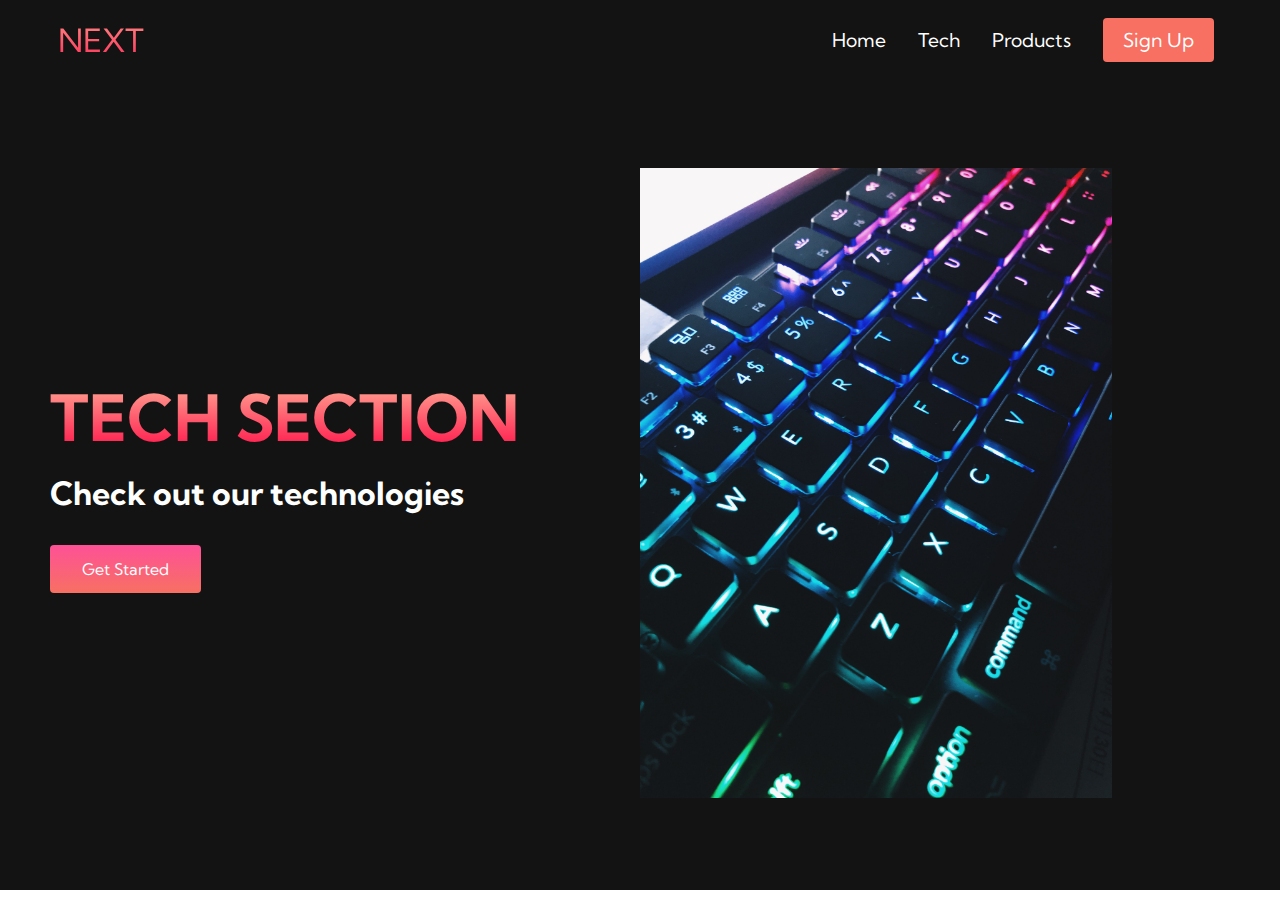
<file: tech.html>
<!DOCTYPE html>
<html lang="en">
  <head>
    <meta charset="UTF-8" />
    <meta name="viewport" content="width=device-width, initial-scale=1.0" />
    <title>HTML CSS Website</title>
    <link rel="stylesheet" href="styles.css" />
    <link
      rel="stylesheet"
      href="https://use.fontawesome.com/releases/v5.14.0/css/all.css"
      integrity="sha384-HzLeBuhoNPvSl5KYnjx0BT+WB0QEEqLprO+NBkkk5gbc67FTaL7XIGa2w1L0Xbgc"
      crossorigin="anonymous"
    />
    <link
      href="https://fonts.googleapis.com/css2?family=Kumbh+Sans:wght@400;700&display=swap"
      rel="stylesheet"
    />
  </head>
  <body>
    <nav class="navbar">
      <div class="navbar__container">
        <a href="/" id="navbar__logo"><i class="fas fa-gem"></i>NEXT</a>
        <div class="navbar__toggle" id="mobile-menu">
          <span class="bar"></span> <span class="bar"></span>
          <span class="bar"></span>
        </div>
        <ul class="navbar__menu">
          <li class="navbar__item">
            <a href="/" class="navbar__links">Home</a>
          </li>
          <li class="navbar__item">
            <a href="/tech" class="navbar__links">Tech</a>
          </li>
          <li class="navbar__item">
            <a href="/products" class="navbar__links">Products</a>
          </li>
          <li class="navbar__btn">
            <a href="/sign-up" class="button">Sign Up</a>
          </li>
        </ul>
      </div>
    </nav>
    <div class="main">
      <div class="main__container">
        <div class="main__content">
          <h1>TECH SECTION</h1>
          <p>Check out our technologies</p>
          <button class="main__btn"><a href="#">Get Started</a></button>
        </div>
        <div class="main__img-container">
          <img id="main__img" src="images/pic2.jpg" />
        </div>
      </div>
    </div>

    <script src="app.js"></script>
  </body>
</html>
</file>
<file: styles.css>
* {
    box-sizing: border-box;
    margin: 0;
    padding: 0;
    font-family: 'Kumbh Sans', sans-serif;
  }
  
  .navbar {
    background: #131313;
    height: 80px;
    display: flex;
    justify-content: center;
    align-items: center;
    font-size: 1.2rem;
    position: sticky;
    top: 0;
    z-index: 999;
  }
  
  .navbar__container {
    display: flex;
    justify-content: space-between;
    height: 80px;
    z-index: 1;
    width: 100%;
    max-width: 1300px;
    margin-right: auto;
    margin-left: auto;
    padding-right: 50px;
    padding-left: 50px;
  }
  
  #navbar__logo {
    background-color: #ff8177;
    background-image: linear-gradient(to top, #ff0844 0%, #ffb199 100%);
    background-size: 100%;
    -webkit-background-clip: text;
    -moz-background-clip: text;
    -webkit-text-fill-color: transparent;
    -moz-text-fill-color: transparent;
    display: flex;
    align-items: center;
    cursor: pointer;
    text-decoration: none;
    font-size: 2rem;
  }
  
  .fa-gem {
    margin-right: 0.5rem;
  }
  
  .navbar__menu {
    display: flex;
    align-items: center;
    list-style: none;
    text-align: center;
  }
  
  .navbar__item {
    height: 80px;
  }
  
  .navbar__links {
    color: #fff;
    display: flex;
    align-items: center;
    justify-content: center;
    text-decoration: none;
    padding: 0 1rem;
    height: 100%;
  }
  
  .navbar__btn {
    display: flex;
    justify-content: center;
    align-items: center;
    padding: 0 1rem;
    width: 100%;
  }
  
  .button {
    display: flex;
    justify-content: center;
    align-items: center;
    text-decoration: none;
    padding: 10px 20px;
    height: 100%;
    width: 100%;
    border: none;
    outline: none;
    border-radius: 4px;
    background: #f77062;
    color: #fff;
  }
  
  .button:hover {
    background: #4837ff;
    transition: all 0.3s ease;
  }
  
  .navbar__links:hover {
    color: #f77062;
    transition: all 0.3s ease;
  }
  
  @media screen and (max-width: 960px) {
    .navbar__container {
      display: flex;
      justify-content: space-between;
      height: 80px;
      z-index: 1;
      width: 100%;
      max-width: 1300px;
      padding: 0;
    }
  
    .navbar__menu {
      display: grid;
      grid-template-columns: auto;
      margin: 0;
      width: 100%;
      position: absolute;
      top: -1000px;
      opacity: 1;
      transition: all 0.5s ease;
      height: 50vh;
      z-index: -1;
    }
  
    .navbar__menu.active {
      background: #131313;
      top: 100%;
      opacity: 1;
      transition: all 0.5s ease;
      z-index: 99;
      height: 50vh;
      font-size: 1.6rem;
    }
  
    #navbar__logo {
      padding-left: 25px;
    }
  
    .navbar__toggle .bar {
      width: 25px;
      height: 3px;
      margin: 5px auto;
      transition: all 0.3s ease-in-out;
      background: #fff;
    }
  
    .navbar__item {
      width: 100%;
    }
  
    .navbar__links {
      text-align: center;
      padding: 2rem;
      width: 100%;
      display: table;
    }
  
    .navbar__btn {
      padding-bottom: 2rem;
    }
  
    .button {
      display: flex;
      justify-content: center;
      align-items: center;
      width: 80%;
      height: 80px;
      margin: 0;
    }
  
    #mobile-menu {
      position: absolute;
      top: 20%;
      right: 5%;
      transform: translate(5%, 20%);
    }
  
    .navbar__toggle .bar {
      display: block;
      cursor: pointer;
    }
  
    #mobile-menu.is-active .bar:nth-child(2) {
      opacity: 0;
    }
  
    #mobile-menu.is-active .bar:nth-child(1) {
      transform: translateY(8px) rotate(45deg);
    }
  
    #mobile-menu.is-active .bar:nth-child(3) {
      transform: translateY(-8px) rotate(-45deg);
    }
  }
  
  /* Main Content CSS */
  .main {
    background-color: #141414;
  }
  
  .main__container {
    display: grid;
    grid-template-columns: 1fr 1fr;
    align-items: center;
    justify-self: center;
    margin: 0 auto;
    height: 90vh;
    background-color: #131313;
    z-index: 1;
    width: 100%;
    max-width: 1300px;
    padding-right: 50px;
    padding-left: 50px;
  }
  
  .main__content {
    color: #fff;
    width: 100%;
  }
  
  .main__content h1 {
    font-size: 4rem;
    background-color: #ff8177;
    background-image: linear-gradient(to top, #ff0844 0%, #ffb199 100%);
    background-size: 100%;
    -webkit-background-clip: text;
    -moz-background-clip: text;
    -webkit-text-fill-color: transparent;
    -moz-text-fill-color: transparent;
  }
  
  .main__content h2 {
    font-size: 4rem;
    margin-top: 10px;
    background-color: #ff8177;
    background-image: linear-gradient(-20deg, #b721ff 0%, #21d4fd 100%);
    background-size: 100%;
    -webkit-background-clip: text;
    -moz-background-clip: text;
    -webkit-text-fill-color: transparent;
    -moz-text-fill-color: transparent;
  }
  
  .main__content p {
    margin-top: 1rem;
    font-size: 2rem;
    font-weight: 700;
  }
  
  .main__btn {
    font-size: 1rem;
    background-image: linear-gradient(to top, #f77062 0%, #fe5196 100%);
    padding: 14px 32px;
    border: none;
    border-radius: 4px;
    color: #fff;
    margin-top: 2rem;
    cursor: pointer;
    position: relative;
    transition: all 0.35s;
    outline: none;
  }
  
  .main__btn a {
    position: relative;
    z-index: 2;
    color: #fff;
    text-decoration: none;
  }
  
  .main__btn:after {
    position: absolute;
    content: '';
    top: 0;
    left: 0;
    width: 0;
    height: 100%;
    background: #4837ff;
    transition: all 0.35s;
    border-radius: 4px;
  }
  
  .main__btn:hover {
    color: #fff;
  }
  
  .main__btn:hover:after {
    width: 100%;
  }
  
  .main__img--container {
    text-align: center;
  }
  
  #main__img {
    height: 80%;
    width: 80%;
  }
  
  /* Mobile Responsive */
  @media screen and (max-width: 768px) {
    .main__container {
      display: grid;
      grid-template-columns: auto;
      align-items: center;
      justify-self: center;
      width: 100%;
      margin: 0 auto;
      height: 90vh;
    }
  
    .main__content {
      text-align: center;
      margin-bottom: 4rem;
    }
  
    .main__content h1 {
      font-size: 2.5rem;
      margin-top: 2rem;
    }
  
    .main__content h2 {
      font-size: 3rem;
    }
  
    .main__content p {
      margin-top: 1rem;
      font-size: 1.5rem;
    }
  }
  
  @media screen and (max-width: 480px) {
    .main__content h1 {
      font-size: 2rem;
      margin-top: 3rem;
    }
  
    .main__content h2 {
      font-size: 2rem;
    }
  
    .main__content p {
      margin-top: 2rem;
      font-size: 1.5rem;
    }
  
    .main__btn {
      padding: 12px 36px;
      margin: 2.5rem 0;
    }
  }
  
  /* Services Section */
  .services {
    background: #131313;
    display: flex;
    flex-direction: column;
    justify-content: center;
    align-items: center;
    height: 100vh;
  }
  
  .services h1 {
    background-color: #ff8177;
    background-image: linear-gradient(
      to right,
      #ff8177 0%,
      #ff867a 0%,
      #ff8c7f 21%,
      #f99185 52%,
      #cf556c 78%,
      #b12a5b 100%
    );
    background-size: 100%;
    -webkit-background-clip: text;
    -moz-background-clip: text;
    -webkit-text-fill-color: transparent;
    -moz-text-fill-color: transparent;
    margin-bottom: 5rem;
    font-size: 2.5rem;
  }
  
  .services__container {
    display: flex;
    justify-content: center;
    flex-wrap: wrap;
  }
  
  .services__card {
    margin: 1rem;
    height: 525px;
    width: 400px;
    border-radius: 4px;
    background-image: linear-gradient(
        to bottom,
        rgba(0, 0, 0, 0) 0%,
        rgba(17, 17, 17, 0.6) 100%
      ),
      url('/images/pic3.jpg');
    background-size: cover;
    position: relative;
    color: #fff;
  }
  
  .services__card:before {
    opacity: 0.2;
  }
  
  .services__card:nth-child(2) {
    background-image: linear-gradient(
        to bottom,
        rgba(0, 0, 0, 0) 0%,
        rgba(17, 17, 17, 0.9) 100%
      ),
      url('/images/pic4.jpg');
  }
  
  .services__card h2 {
    position: absolute;
    top: 350px;
    left: 30px;
  }
  
  .services__card p {
    position: absolute;
    top: 400px;
    left: 30px;
  }
  
  .services__card button {
    color: #fff;
    padding: 10px 20px;
    border: none;
    outline: none;
    border-radius: 4px;
    background: #f77062;
    position: absolute;
    top: 440px;
    left: 30px;
    font-size: 1rem;
  }
  
  .services__card button:hover {
    cursor: pointer;
  }
  
  .services__card:hover {
    transform: scale(1.075);
    transition: 0.2s ease-in;
    cursor: pointer;
  }
  
  @media screen and (max-width: 960px) {
    .services {
      height: 1600px;
    }
  
    .services h1 {
      font-size: 2rem;
      margin-top: 12rem;
    }
  }
  
  @media screen and (max-width: 480px) {
    .services {
      height: 1400px;
    }
  
    .services h1 {
      font-size: 1.2rem;
    }
  
    .services__card {
      width: 300px;
    }
  }
  
  /* Footer CSS */
  .footer__container {
    background-color: #141414;
    padding: 5rem 0;
    display: flex;
    flex-direction: column;
    justify-content: center;
    align-items: center;
  }
  
  #footer__logo {
    color: #fff;
    display: flex;
    align-items: center;
    cursor: pointer;
    text-decoration: none;
    font-size: 2rem;
  }
  
  .footer__links {
    width: 100%;
    max-width: 1000px;
    display: flex;
    justify-content: center;
  }
  
  .footer__link--wrapper {
    display: flex;
  }
  
  .footer__link--items {
    display: flex;
    flex-direction: column;
    align-items: flex-start;
    margin: 16px;
    text-align: left;
    width: 160px;
    box-sizing: border-box;
  }
  
  .footer__link--items h2 {
    margin-bottom: 16px;
  }
  
  .footer__link--items > h2 {
    color: #fff;
  }
  
  .footer__link--items a {
    color: #fff;
    text-decoration: none;
    margin-bottom: 0.5rem;
  }
  
  .footer__link--items a:hover {
    color: #e9e9e9;
    transition: 0.3s ease-out;
  }
  
  /* Social Icons */
  .social__icon--link {
    color: #fff;
    font-size: 24px;
  }
  
  .social__media {
    max-width: 1000px;
    width: 100%;
  }
  
  .social__media--wrap {
    display: flex;
    justify-content: space-between;
    align-items: center;
    width: 90%;
    max-width: 1000px;
    margin: 40px auto 0 auto;
  }
  
  .social__icons {
    display: flex;
    justify-content: space-between;
    align-items: center;
    width: 240px;
  }
  
  .social__logo {
    color: #fff;
    justify-self: start;
    margin-left: 20px;
    cursor: pointer;
    text-decoration: none;
    font-size: 2rem;
    display: flex;
    align-items: center;
    margin-bottom: 16px;
  }
  
  .website__rights {
    color: #fff;
  }
  
  @media screen and (max-width: 820px) {
    .footer__links {
      padding-top: 2rem;
    }
  
    #footer__logo {
      margin-bottom: 2rem;
    }
  
    .website__rights {
      margin-bottom: 2rem;
    }
  
    .footer__link--wrapper {
      flex-direction: column;
    }
  
    .social__media--wrap {
      flex-direction: column;
    }
  }
  
  @media screen and (max-width: 480px) {
    .footer__link--items {
      margin: 0;
      padding: 10px;
      width: 100%;
    }
  }
</file>
